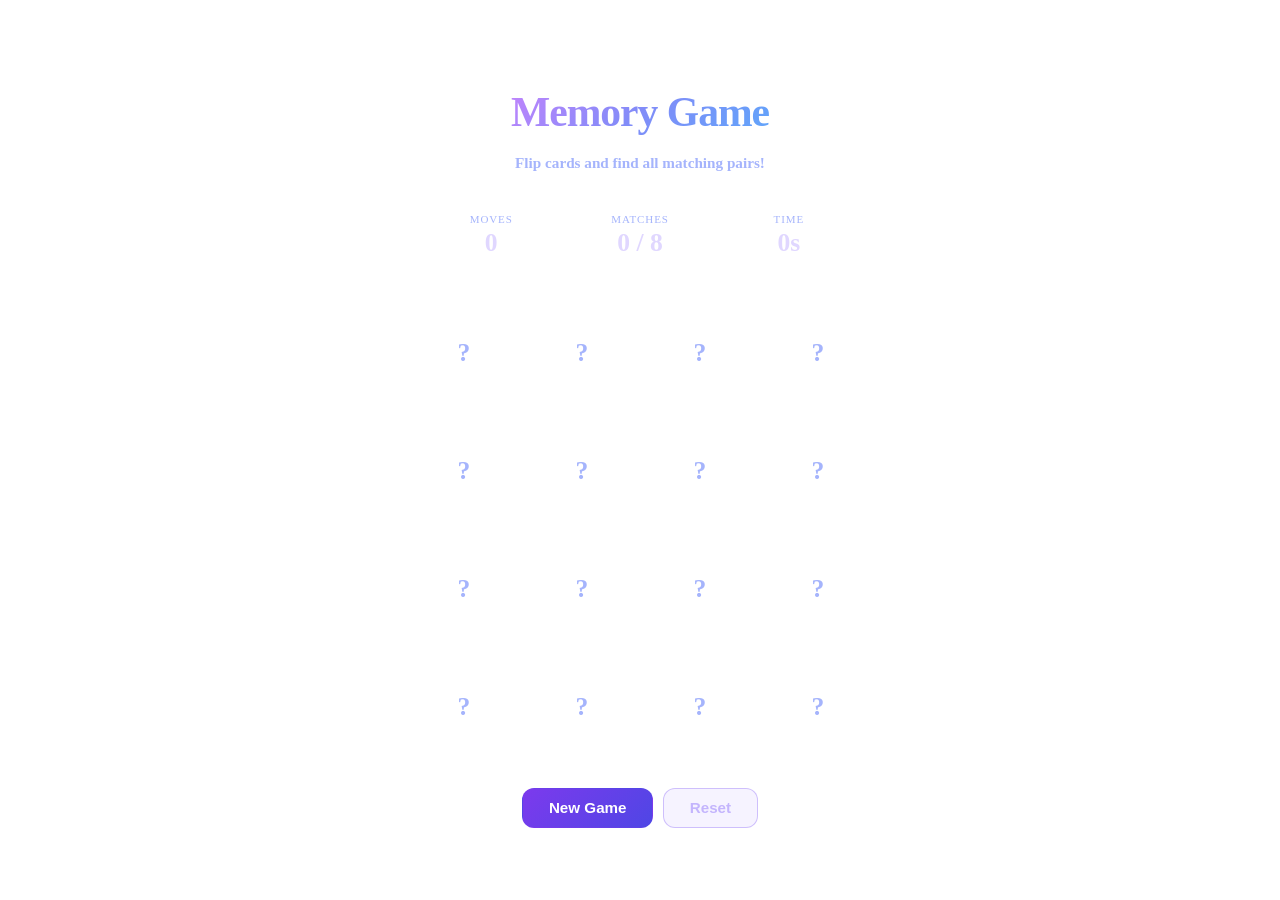
<file: ai.html>
<!DOCTYPE html>
<html lang="en">
<head>
    <meta charset="UTF-8">
    <meta name="viewport" content="width=device-width, initial-scale=1.0">
    <title>AI Game</title>
    <link rel="stylesheet" type="text/css" href="css/mystyles.css">
</head>
<body>
    <!-- Memory Game -->
<div class="stars" id="stars"></div>

<div class="game-wrapper">
  <h1>Memory Game</h1>
  <p class="subtitle">Flip cards and find all matching pairs!</p>

  <div class="stats">
    <div class="stat-card">
      <div class="stat-label">Moves</div>
      <div class="stat-value" id="moves">0</div>
    </div>
    <div class="stat-card">
      <div class="stat-label">Matches</div>
      <div class="stat-value" id="matches">0 / 8</div>
    </div>
    <div class="stat-card">
      <div class="stat-label">Time</div>
      <div class="stat-value" id="timer">0s</div>
    </div>
  </div>

  <div class="win-banner" id="win-banner">
    <div class="win-emoji">🎉</div>
    <h2>You won!</h2>
    <p id="win-msg"></p>
  </div>

  <div class="grid" id="grid"></div>

  <div class="controls">
    <button class="btn btn-primary" onclick="startGame()">New Game</button>
    <button class="btn" onclick="startGame()">Reset</button>
  </div>
</div>
<script>
  const emojis = ['🐶','🐱','🦊','🐻','🐼','🐨','🦁','🐸'];
  let flipped = [], matched = 0, moves = 0, seconds = 0, timer = null, locked = false;

  function shuffle(arr) {
    return [...arr].sort(() => Math.random() - 0.5);
  }

  function startGame() {
    clearInterval(timer);
    flipped = []; matched = 0; moves = 0; seconds = 0; locked = false;
    document.getElementById('moves').textContent = '0';
    document.getElementById('matches').textContent = '0 / 8';
    document.getElementById('timer').textContent = '0s';
    document.getElementById('win-banner').style.display = 'none';

    const deck = shuffle([...emojis, ...emojis]);
    const grid = document.getElementById('grid');
    grid.innerHTML = '';

    deck.forEach((emoji) => {
      const card = document.createElement('div');
      card.className = 'card';
      card.dataset.emoji = emoji;
      card.innerHTML = `
        <div class="card-inner">
          <div class="card-front">?</div>
          <div class="card-back">${emoji}</div>
        </div>`;
      card.addEventListener('click', () => flipCard(card));
      grid.appendChild(card);
    });

    timer = setInterval(() => {
      seconds++;
      document.getElementById('timer').textContent = seconds + 's';
    }, 1000);

    const starsContainer = document.getElementById('stars');
    starsContainer.innerHTML = '';
    for (let i = 0; i < 80; i++) {
      const star = document.createElement('div');
      star.className = 'star';
      const size = Math.random() * 2.5 + 0.5;
      star.style.cssText = `
        width: ${size}px; height: ${size}px;
        top: ${Math.random() * 100}%;
        left: ${Math.random() * 100}%;
        animation-delay: ${Math.random() * 3}s;
        animation-duration: ${2 + Math.random() * 3}s;
      `;
      starsContainer.appendChild(star);
    }
  }

  function flipCard(card) {
    if (locked || card.classList.contains('flipped') || card.classList.contains('matched')) return;
    card.classList.add('flipped');
    flipped.push(card);

    if (flipped.length === 2) {
      locked = true;
      moves++;
      document.getElementById('moves').textContent = moves;

      const [a, b] = flipped;
      if (a.dataset.emoji === b.dataset.emoji) {
        a.classList.add('matched');
        b.classList.add('matched');
        matched++;
        document.getElementById('matches').textContent = matched + ' / 8';
        flipped = [];
        locked = false;

        if (matched === emojis.length) {
          clearInterval(timer);
          document.getElementById('win-banner').style.display = 'block';
          document.getElementById('win-msg').textContent =
            `Completed in ${moves} moves and ${seconds} seconds!`;
        }
      } else {
        setTimeout(() => {
          a.classList.remove('flipped');
          b.classList.remove('flipped');
          flipped = [];
          locked = false;
        }, 950);
      }
    }
  }

  startGame();
</script>
</body>
</html>
</file>
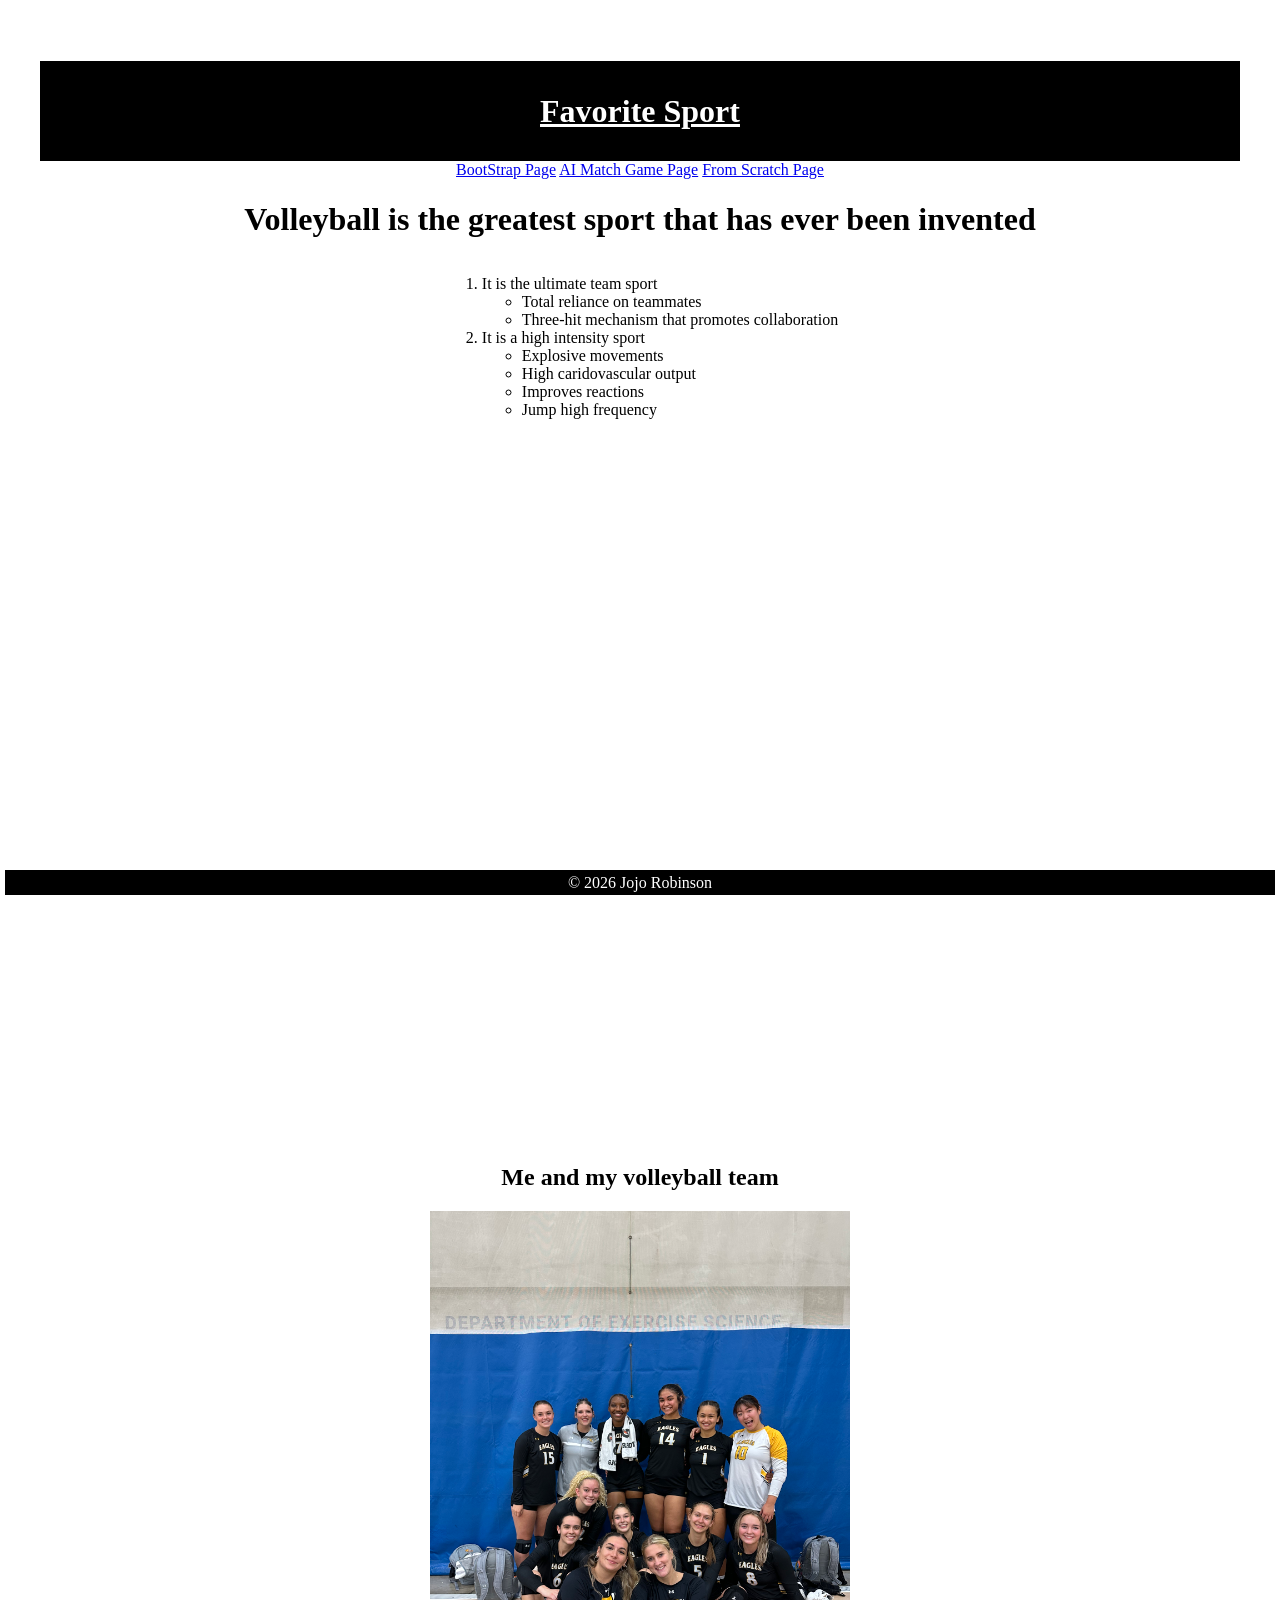
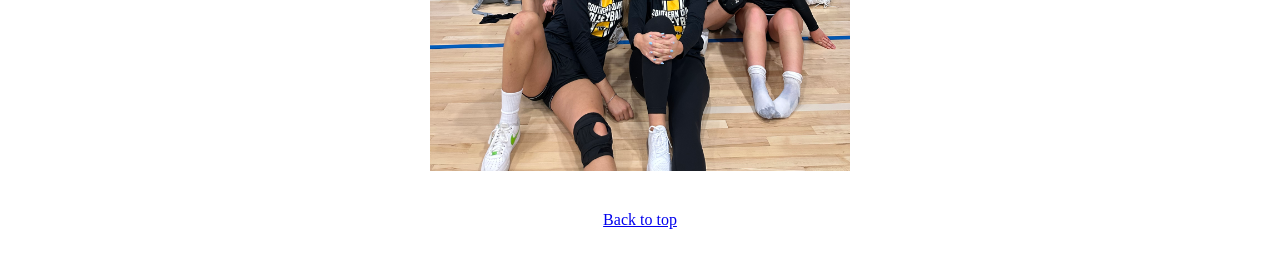
<file: fromscratch.html>
<!DOCTYPE html>
<html lang="en">
<head>
    <meta charset="UTF-8">
    <meta name="viewport" content="width=device-width, initial-scale=1.0">
    <title>From Scratch</title>
    <link rel="stylesheet" type="text/css" href="css/mystyles.css">
</head>
<body>
     <div class="common header">
        <h1 id="top">Favorite Sport</h1>
    </div>
    <nav class="common">
        <a href="index.html">BootStrap Page</a>
        <a href="ai.html">AI Match Game Page</a>
        <a href="#">From Scratch Page</a>
    </nav>
    <p>
       <h1>Volleyball is the greatest sport that has ever been invented</h1>
       <ol>
  <li>It is the ultimate team sport
    <ul>
        <li>Total reliance on teammates</li>
        <li>Three-hit mechanism that promotes collaboration</li>
    </ul>
  </li>
  <li>It is a high intensity sport
    <ul>
      <li>Explosive movements</li>
      <li>High caridovascular output</li>
      <li>Improves reactions</li>
      <li>Jump high frequency</li>
    </ul>
  </li>
</ol>
    </p>
    <div class="video-wrapper">
  <iframe
    src="https://www.youtube.com/embed/a_MBYl-heQs"
    title="My Volleyball Highlights"
    frameborder="0"
    allowfullscreen>
  </iframe>
</div>
    <div class="common mainbody">
        <br>
        <h2>Me and my volleyball team</h2>
        <img src="assets/img/volleyballteam.jpeg">
    </div>
    <!--<a href="assets/Tableauexample.twbx" download>Download Tableau Graph</a>-->
      <!-- Part 1: The div container -->
<div class="tableau-center" class='tableauPlaceholder' id='viz1776184971431' style='position: relative'>
  <noscript>
    <a href='#'>
      <img alt='Fruit' src='https://public.tableau.com/static/images/US/USFruitConsumption/Fruit/1_rss.png' style='border: none' />
    </a>
  </noscript>
  <object class='tableauViz' style='display:none;'>
    <param name='host_url' value='https%3A%2F%2Fpublic.tableau.com%2F' />
    <param name='embed_code_version' value='3' />
    <param name='site_root' value='' />
    <param name='name' value='USFruitConsumption/Fruit' />
    <param name='tabs' value='no' />
    <param name='toolbar' value='yes' />
    <param name='animate_transition' value='yes' />
    <param name='display_static_image' value='yes' />
    <param name='display_spinner' value='yes' />
    <param name='display_overlay' value='yes' />
    <param name='display_count' value='yes' />
    <param name='language' value='en-US' />
  </object>
</div>

<!-- Part 2: The script tag SEPARATE and BELOW the div -->
<script type='text/javascript'>
  var divElement = document.getElementById('viz1776184971431');
  var vizElement = divElement.getElementsByTagName('object')[0];
  vizElement.style.width='900px';
  vizElement.style.height='752px';
  var scriptElement = document.createElement('script');
  scriptElement.src = 'https://public.tableau.com/javascripts/api/viz_v1.js';
  vizElement.parentNode.insertBefore(scriptElement, vizElement);
</script>

     <a href="#top">Back to top</a>
    <div class="common footer">
        &copy; 2026 Jojo Robinson
    </div>
</body>
</html>
</file>
<file: css/mystyles.css>
p{
    font-weight: bold;
    font-size: 16px;
}

#top{
    text-decoration: underline;
}

/* to make comment write text highlight it then do command / */
body{
    background-color: var(--bs-body-bg);
    font-family: var(--bs-body-font-family);
    font-size: var(--bs-body-font-size);
    font-weight: var(--bs-body-font-weight);
    text-align: center;
    margin: 20px;
    padding: 20px;
}

ol {
  display: inline-block;
  text-align: left;
}

.center-wrapper {
  text-align: center;
}

img{
    display: block;
    width: 35%;
    margin-left: auto;
    margin-right: auto;
}

.header{
    background-color: black;
    color: white;
    height: 100px;
    line-height: 100px;
}

.footer{
    background-color: black;
    color: white;
    height: 25px;
    line-height: 25px;
    position: fixed;
    bottom: 5px;
    right: 5px;
    left: 5px;
}

.video-wrapper {
  position: relative;
  padding-bottom: 56.25%; /* 16:9 ratio */
  height: 0;
  overflow: hidden;
}

.video-wrapper iframe {
  position: absolute;
  top: 0;
  left: 0;
  width: 100%;
  height: 100%;
}

.tableau-center {
  display: flex;
  justify-content: center;
  align-items: center;
  width: 100%;
  margin: 20px auto;
}

/* ---- Memory Game ---- */
.stars {
  position: fixed;
  top: 0; left: 0;
  width: 100%; height: 100%;
  pointer-events: none;
  z-index: 0;
  overflow: hidden;
}

.star {
  position: absolute;
  background: #fff;
  border-radius: 50%;
  animation: twinkle 3s infinite alternate;
}

@keyframes twinkle {
  0% { opacity: 0.2; }
  100% { opacity: 1; }
}

.game-wrapper {
  position: relative;
  z-index: 1;
  display: flex;
  flex-direction: column;
  align-items: center;
  padding: 20px;
}

.game-wrapper h1 {
  font-size: 2.6rem;
  font-weight: 800;
  letter-spacing: -1px;
  margin-bottom: 0.2rem;
  background: linear-gradient(135deg, #c084fc, #818cf8, #60a5fa);
  -webkit-background-clip: text;
  -webkit-text-fill-color: transparent;
  background-clip: text;
  animation: fadeDown 0.6s ease both;
}

.subtitle {
  font-size: 0.95rem;
  color: #a5b4fc;
  margin-bottom: 1.8rem;
  animation: fadeDown 0.7s ease both;
}

@keyframes fadeDown {
  from { opacity: 0; transform: translateY(-12px); }
  to { opacity: 1; transform: translateY(0); }
}

.stats {
  display: flex;
  gap: 12px;
  margin-bottom: 1.8rem;
}

.stat-card {
  background: rgba(255,255,255,0.05);
  border: 1px solid rgba(255,255,255,0.12);
  border-radius: 14px;
  padding: 0.7rem 1.4rem;
  text-align: center;
  min-width: 90px;
}

.stat-label {
  font-size: 11px;
  color: #a5b4fc;
  text-transform: uppercase;
  letter-spacing: 0.08em;
  margin-bottom: 3px;
}

.stat-value {
  font-size: 1.6rem;
  font-weight: 800;
  color: #e0d7ff;
}

.grid {
  display: grid;
  grid-template-columns: repeat(4, 1fr);
  gap: 12px;
  margin-bottom: 1.8rem;
  max-width: 460px;
  width: 100%;
}

.card {
  aspect-ratio: 1;
  cursor: pointer;
  perspective: 700px;
}

.card-inner {
  width: 100%;
  height: 100%;
  position: relative;
  transform-style: preserve-3d;
  transition: transform 0.45s cubic-bezier(0.4, 0, 0.2, 1);
}

.card.flipped .card-inner,
.card.matched .card-inner {
  transform: rotateY(180deg);
}

.card-front, .card-back {
  position: absolute;
  width: 100%;
  height: 100%;
  backface-visibility: hidden;
  border-radius: 14px;
  display: flex;
  align-items: center;
  justify-content: center;
}

.card-front {
  background: rgba(255,255,255,0.07);
  border: 1px solid rgba(255,255,255,0.15);
  color: #a5b4fc;
  font-size: 1.6rem;
  font-weight: 800;
  transition: background 0.2s, border 0.2s;
}

.card-front:hover {
  background: rgba(255,255,255,0.13);
  border-color: rgba(167,139,250,0.5);
}

.card-back {
  background: linear-gradient(135deg, rgba(192,132,252,0.25), rgba(96,165,250,0.2));
  border: 1px solid rgba(167,139,250,0.4);
  transform: rotateY(180deg);
  font-size: 2.4rem;
}

.card.matched .card-back {
  background: linear-gradient(135deg, rgba(134,239,172,0.2), rgba(52,211,153,0.15));
  border-color: rgba(134,239,172,0.5);
  animation: matchPop 0.4s ease;
}

@keyframes matchPop {
  0% { transform: rotateY(180deg) scale(1); }
  50% { transform: rotateY(180deg) scale(1.12); }
  100% { transform: rotateY(180deg) scale(1); }
}

.controls {
  display: flex;
  gap: 10px;
}

.btn {
  padding: 0.65rem 1.6rem;
  border: 1px solid rgba(167,139,250,0.5);
  border-radius: 12px;
  background: rgba(167,139,250,0.1);
  color: #c4b5fd;
  font-size: 0.95rem;
  font-weight: 700;
  cursor: pointer;
  transition: background 0.2s, border-color 0.2s, transform 0.1s;
}

.btn:hover {
  background: rgba(167,139,250,0.2);
  border-color: rgba(167,139,250,0.8);
}

.btn:active { transform: scale(0.97); }

.btn-primary {
  background: linear-gradient(135deg, #7c3aed, #4f46e5);
  border-color: transparent;
  color: #fff;
}

.btn-primary:hover {
  background: linear-gradient(135deg, #8b5cf6, #6366f1);
  border-color: transparent;
}

.win-banner {
  display: none;
  text-align: center;
  padding: 1.2rem 2rem;
  background: rgba(134,239,172,0.1);
  border: 1px solid rgba(134,239,172,0.35);
  border-radius: 16px;
  margin-bottom: 1.5rem;
}

.win-banner h2 {
  font-size: 1.5rem;
  font-weight: 800;
  color: #86efac;
  margin-bottom: 4px;
}

.win-banner p {
  font-size: 0.9rem;
  color: #a7f3d0;
}

.win-emoji {
  font-size: 2rem;
  margin-bottom: 6px;
}
</file>
